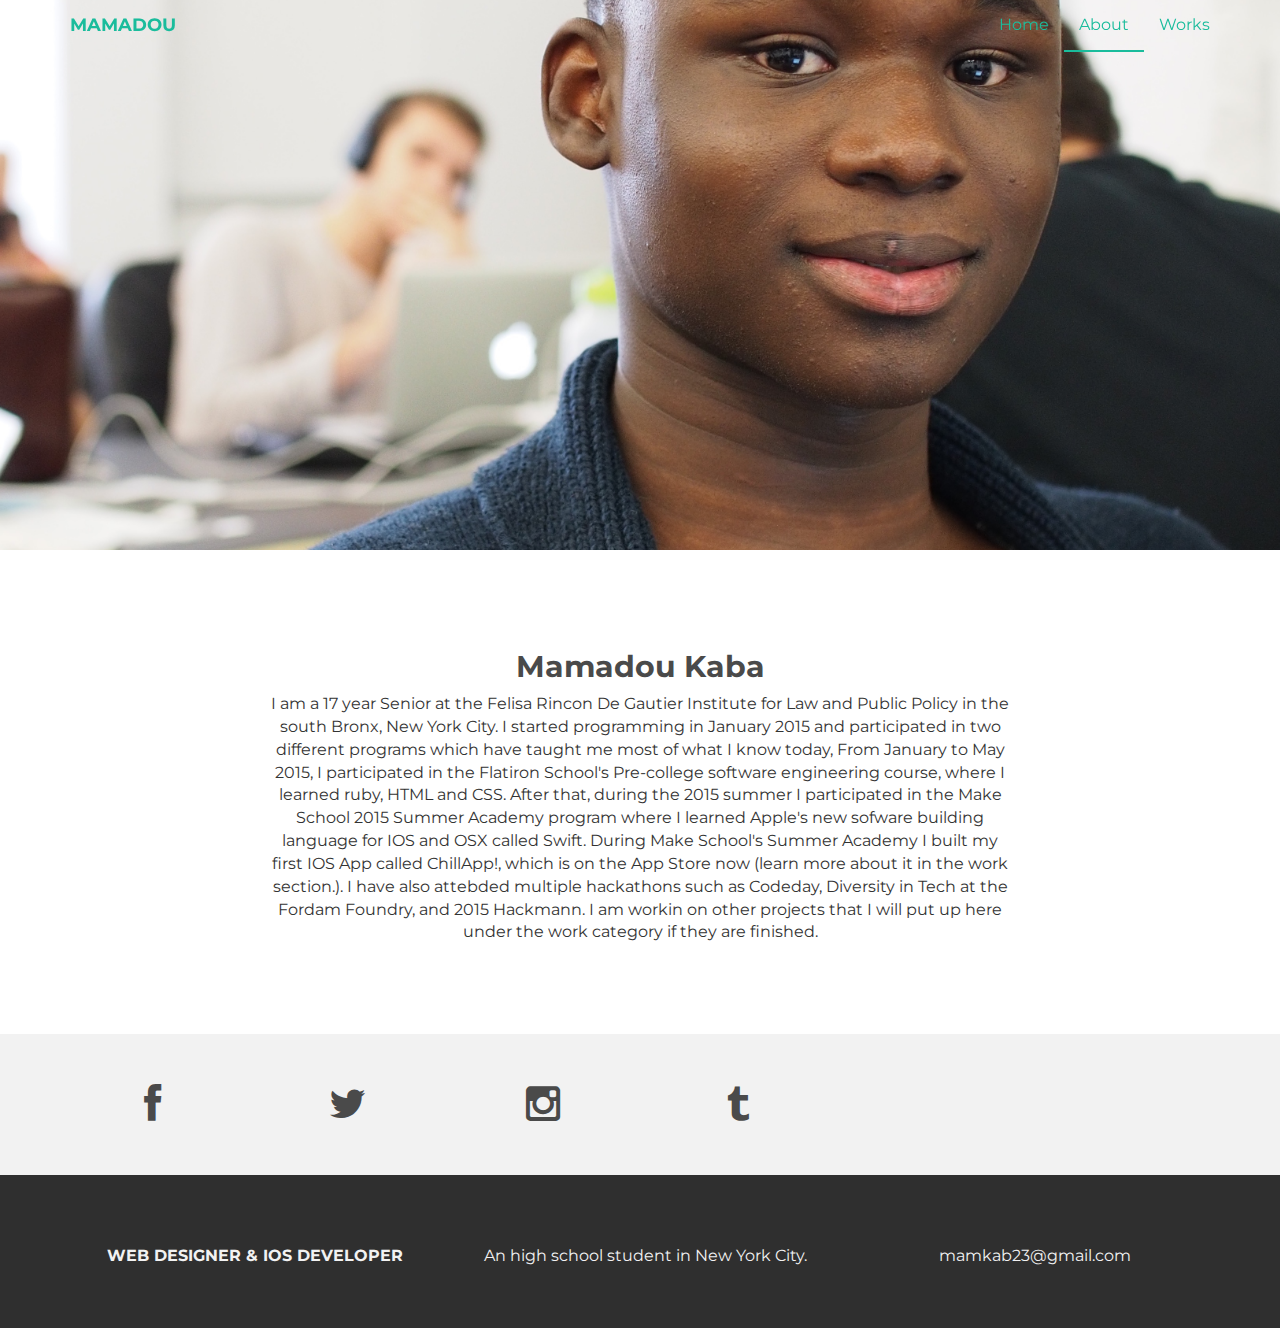
<file: theme/about.html>
<!DOCTYPE html>
<html lang="en">
  <head>
    <meta charset="utf-8">
    <meta http-equiv="X-UA-Compatible" content="IE=edge">
    <meta name="viewport" content="width=device-width, initial-scale=1">
    <meta name="description" content="">
    <meta name="author" content="">
    <link rel="shortcut icon" href="assets/ico/favicon.ico">

    <title>About</title>

    <!-- Bootstrap core CSS -->
    <link href="assets/css/bootstrap.css" rel="stylesheet">

    <!-- Custom styles for this template -->
    <link href="assets/css/style.css" rel="stylesheet">
    <link href="assets/css/font-awesome.min.css" rel="stylesheet">

    <!-- Just for debugging purposes. Don't actually copy this line! -->
    <!--[if lt IE 9]><script src="../../assets/js/ie8-responsive-file-warning.js"></script><![endif]-->

    <!-- HTML5 shim and Respond.js IE8 support of HTML5 elements and media queries -->
    <!--[if lt IE 9]>
      <script src="https://oss.maxcdn.com/libs/html5shiv/3.7.0/html5shiv.js"></script>
      <script src="https://oss.maxcdn.com/libs/respond.js/1.4.2/respond.min.js"></script>
    <![endif]-->
  </head>

  <body>

    <!-- Static navbar -->
    <div class="navbar navbar-default navbar-fixed-top" role="navigation">
      <div class="container">
        <div class="navbar-header">
          <button type="button" class="navbar-toggle" data-toggle="collapse" data-target=".navbar-collapse">
            <span class="sr-only">Toggle navigation</span>
            <span class="icon-bar"></span>
            <span class="icon-bar"></span>
            <span class="icon-bar"></span>
          </button>
          <a class="navbar-brand" href="index.html">MAMADOU</a>
        </div>
        <div class="navbar-collapse collapse">
          <ul class="nav navbar-nav navbar-right">
            <li><a href="index.html">Home</a></li>
            <li class="active"><a href="about.html">About</a></li>
            <li><a href="index.html#works">Works</a></li>
          </ul>
        </div><!--/.nav-collapse -->
      </div>
    </div>


	<div id="aboutwrap">
	    <div class="container">
			<div class="row">
				<div class="col-lg-6 col-lg-offset-3">
				</div>
			</div><! --/row -->
	    </div> <!-- /container -->
	</div><! --/aboutwrap -->
	
	<div class="container">
		<div class="row centered mt mb">
			<div class="col-lg-8 col-lg-offset-2">
				<h2>Mamadou Kaba</h2>
				<p>I am a 17 year Senior at the Felisa Rincon De Gautier Institute for Law and Public Policy in the south Bronx, New York City. I started programming in January 2015 and participated in two different programs which have taught me most of what I know today, From January to May 2015, I participated in the Flatiron School's Pre-college software engineering course, where I learned ruby, HTML and CSS. After that, during the 2015 summer I participated in the Make School 2015 Summer Academy program where I learned Apple's new sofware building language for IOS and OSX called Swift. During Make School's Summer Academy I built my first IOS App called ChillApp!, which is on the App Store now (learn more about it in the work section.). I have also attebded multiple hackathons such as Codeday, Diversity in Tech at the Fordam Foundry, and 2015 Hackmann. I am workin on other projects that I will put up here under the work category if they are finished. </p>
			</div>

		</div><! --/row -->
	</div><! --/container -->
	
	<div id="social">
		<div class="container">
			<div class="row centered">
				<div class="col-lg-2">
					<a href="https://www.facebook.com/bluejet23"><i class="fa fa-facebook"></i></a>
				</div>
				<div class="col-lg-2">
					<a href="https://twitter.com/bluejizzs"><i class="fa fa-twitter"></i></a>
				</div>
				<div class="col-lg-2">
					<a href="https://instagram.com/bluejizzs"><i class="fa fa-instagram"></i></a>
				</div>
				<div class="col-lg-2">
					<a href="https://www.tumblr.com/blog/bluejizzss"><i class="fa fa-tumblr"></i></a>
				</div>
			
			</div><! --/row -->
		</div><! --/container -->
	</div><! --/social -->

	<div id="footerwrap">
		<div class="container">
			<div class="row centered">
				<div class="col-lg-4">
					<p><b>WEB DESIGNER & IOS DEVELOPER</b></p>
				</div>
			
				<div class="col-lg-4">
					<p>An high school student in New York City.</p>
				</div>
				<div class="col-lg-4">
					<p>mamkab23@gmail.com</p>
				</div>
			
			</div>
		
		</div>
	</div><! --/footerwrap -->
	


    <!-- Bootstrap core JavaScript
    ================================================== -->
    <!-- Placed at the end of the document so the pages load faster -->
    <script src="https://ajax.googleapis.com/ajax/libs/jquery/1.11.0/jquery.min.js"></script>
    <script src="assets/js/bootstrap.min.js"></script>
  </body>
</html>
</file>
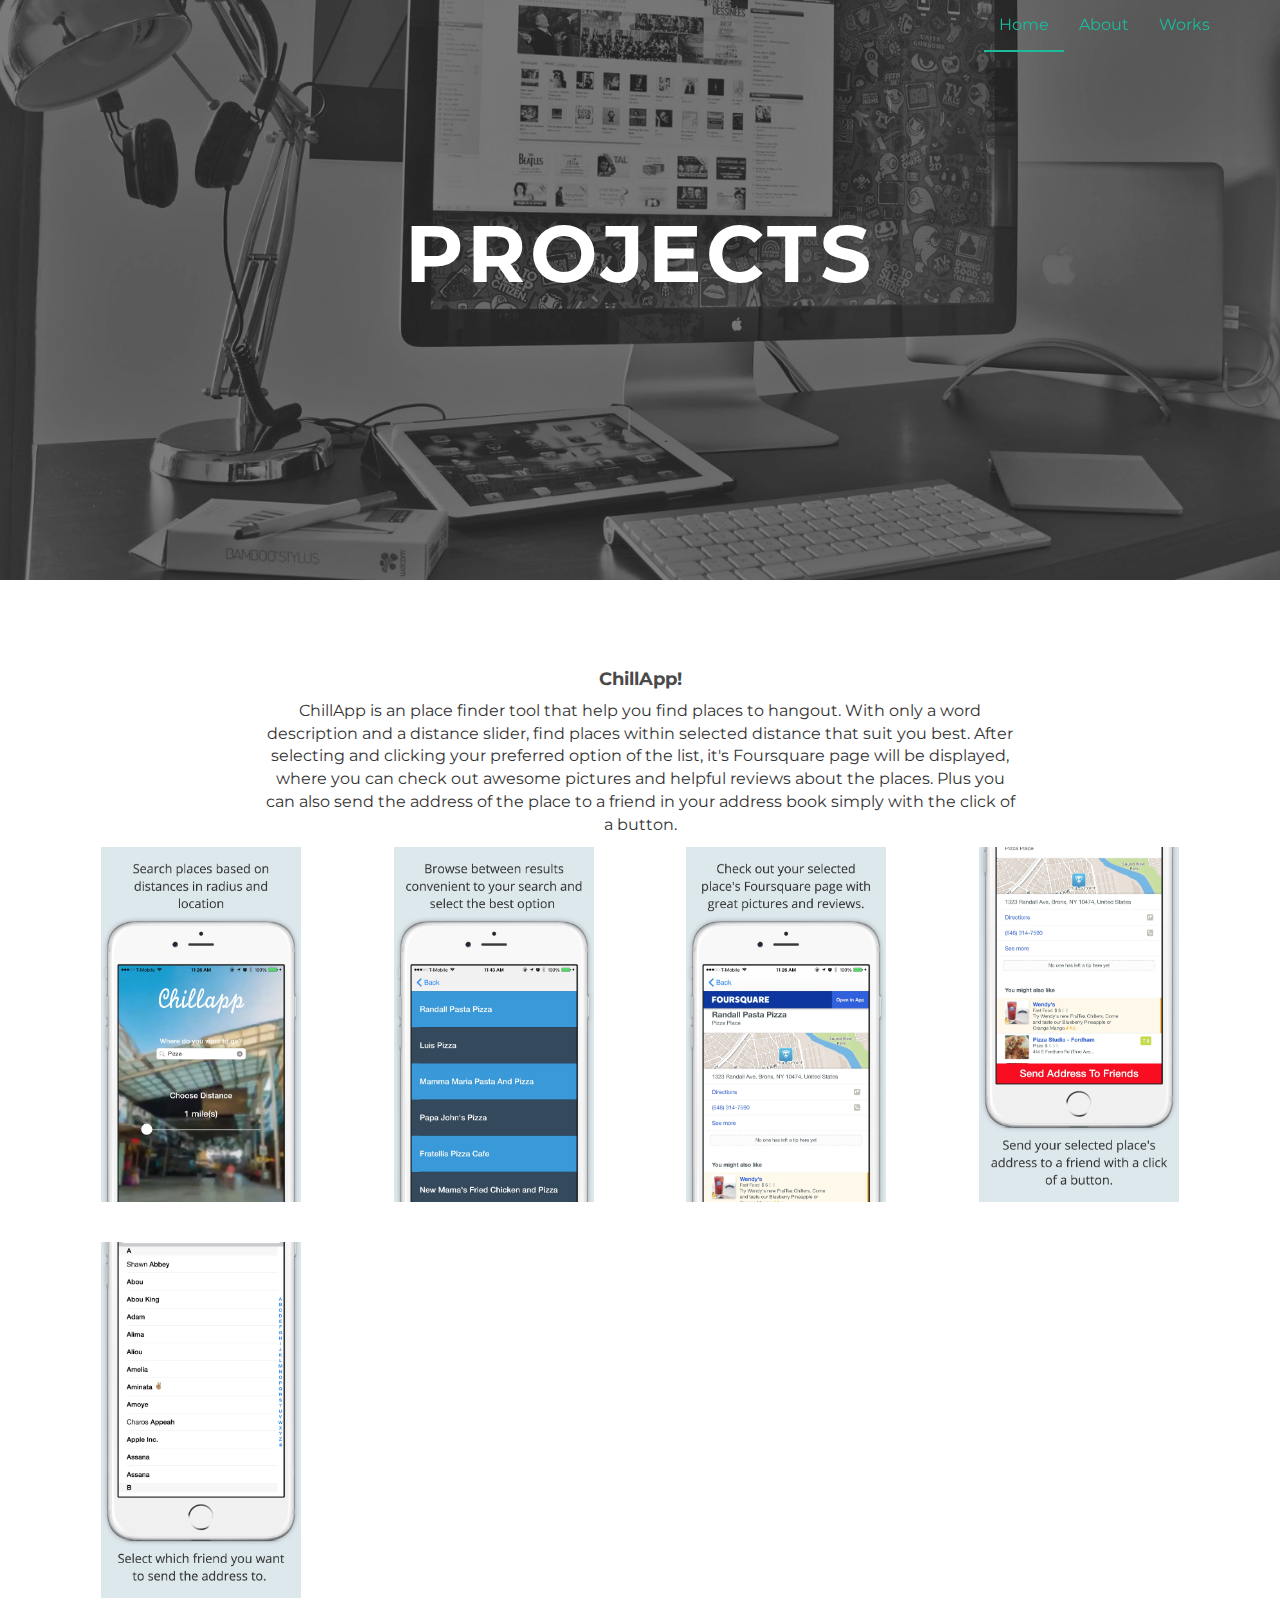
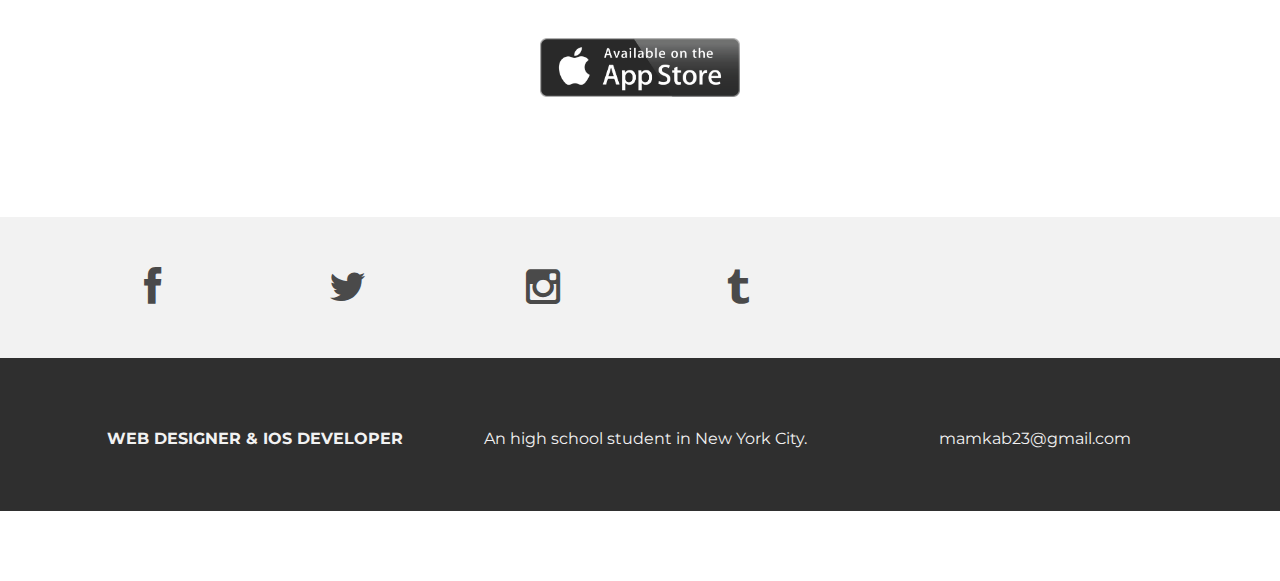
<file: theme/work.html>
<!DOCTYPE html>
<html lang="en">
  <head>
    <meta charset="utf-8">
    <meta http-equiv="X-UA-Compatible" content="IE=edge">
    <meta name="viewport" content="width=device-width, initial-scale=1">
    <meta name="description" content="">
    <meta name="author" content="">
    <link rel="shortcut icon" href="assets/ico/favicon.ico">

    <title>Projects</title>

    <!-- Bootstrap core CSS -->
    <link href="assets/css/bootstrap.css" rel="stylesheet">

    <!-- Custom styles for this template -->
    <link href="assets/css/style.css" rel="stylesheet">
    <link href="assets/css/font-awesome.min.css" rel="stylesheet">

    <!-- Just for debugging purposes. Don't actually copy this line! -->
    <!--[if lt IE 9]><script src="../../assets/js/ie8-responsive-file-warning.js"></script><![endif]-->

    <!-- HTML5 shim and Respond.js IE8 support of HTML5 elements and media queries -->
    <!--[if lt IE 9]>
      <script src="https://oss.maxcdn.com/libs/html5shiv/3.7.0/html5shiv.js"></script>
      <script src="https://oss.maxcdn.com/libs/respond.js/1.4.2/respond.min.js"></script>
    <![endif]-->
  </head>

  <body>

    <!-- Static navbar -->
    <div class="navbar navbar-default navbar-fixed-top" role="navigation">
      <div class="container">
        <div class="navbar-header">
          <button type="button" class="navbar-toggle" data-toggle="collapse" data-target=".navbar-collapse">
            <span class="sr-only">Toggle navigation</span>
            <span class="icon-bar"></span>
            <span class="icon-bar"></span>
            <span class="icon-bar"></span>
          </button>
          <a class="navbar-brand" href="index.html"></a>
        </div>
        <div class="navbar-collapse collapse">
          <ul class="nav navbar-nav navbar-right">
            <li class="active"><a href="index.html">Home</a></li>
            <li><a href="about.html">About</a></li>
            <li><a href="#works">Works</a></li>
          </ul>
        </div><!--/.nav-collapse -->
      </div>
    </div>


	<div id="workwrap">
	    <div class="container">
			<div class="row">
				<div class="col-lg-6 col-lg-offset-3">
					<h4></h4>
					<h1>PROJECTS</h1>
					<h4></h4>
				</div>
			</div><! --/row -->
	    </div> <!-- /container -->
	</div><! --/workwrap -->
	
	<section id="works"></section>
	<div class="container">
		<div class="row centered mt mb">
			<div class="col-lg-8 col-lg-offset-2">
				<h4>ChillApp!</h4>
				<p>ChillApp is an place finder tool that help you find places to hangout. With only a word description and a distance slider, find places within selected distance that suit you best. After selecting and clicking your preferred option of the list, it's Foursquare page will be displayed, where you can check out awesome pictures and helpful reviews about the places. Plus you can also send the address of the place to a friend in your address book simply with the click of a button.</p>
			</div>
			<div class="col-lg-3">
				<img class="img-responsive" src="assets/img/5.5-inch (iPhone 6+) - Screenshot 1.jpg"> </div>
				<div class="col-lg-3">
            <img class="img-responsive" src="assets/img/5.5-inch (iPhone 6+) - Screenshot 2.jpg"> </div>
                <div class="col-lg-3">
            <img class="img-responsive" src="assets/img/5.5-inch (iPhone 6+) - Screenshot 3.jpg"> </div> 
                <div class="col-lg-3">
                <img class="img-responsive" src="assets/img/5.5-inch (iPhone 6+) - Screenshot 4.jpg"> </div>
            <div class="col-lg-3 col-md-3">
                <img class="img-responsive" src="assets/img/5.5-inch (iPhone 6+) - Screenshot 5.jpg"> </div>
            <div class="col-lg-12">
               <a href="https://appsto.re/us/WS6u9.i"><img class="img-responsive" src="assets/img/App-store.png"> </a> </div>
			</div>
            <div class="col-xs-6-col-sm-3">
		</div><! --/row -->
	</div><! --/container -->
	
	<div id="social">
		<div class="container">
			<div class="row centered">
				<div class="col-lg-2">
					<a href="https://www.facebook.com/bluejet23"><i class="fa fa-facebook"></i></a>
				</div>
				<div class="col-lg-2">
					<a href="https://twitter.com/bluejizzs"><i class="fa fa-twitter"></i></a>
				</div>
				<div class="col-lg-2">
					<a href="https://instagram.com/bluejizzs"><i class="fa fa-instagram"></i></a>
				</div>
				<div class="col-lg-2">
					<a href="https://www.tumblr.com/blog/bluejizzss"><i class="fa fa-tumblr"></i></a>
				</div>
			
			</div><! --/row -->
		</div><! --/container -->
	</div><! --/social -->

	<div id="footerwrap">
		<div class="container">
			<div class="row centered">
				<div class="col-lg-4">
					<p><b>WEB DESIGNER & IOS DEVELOPER </b></p>
				</div>
			
				<div class="col-lg-4">
					<p>An high school student in New York City.</p>
				</div>
				<div class="col-lg-4">
					<p>mamkab23@gmail.com</p>
				</div>
			
			</div>
		
		</div>
	</div><! --/footerwrap -->
	


    <!-- Bootstrap core JavaScript
    ================================================== -->
    <!-- Placed at the end of the document so the pages load faster -->
    <script src="https://ajax.googleapis.com/ajax/libs/jquery/1.11.0/jquery.min.js"></script>
    <script src="assets/js/bootstrap.min.js"></script>
  </body>
</html>
</file>
<file: theme/assets/css/style.css>
/*
 * Author: Carlos Alvarez
 * URL: http://Alvarez.is
 *
 * Project Name: NYC Design
 * Version: 1.0
 * Date: 04-20-2014
 * URL: 
 */


/* ==========================================================================
   Base Styles, Bootstrap Modifications & Fonts Import
   ========================================================================== */

@import url(http://fonts.googleapis.com/css?family=Montserrat:400,700);


::-moz-selection {
    background: #f2c2c9;
    color: #a4003a;
    text-shadow: none;
}

::selection {
    background: #16a085;
    color: #a4003a;
    text-shadow: none;
}

/*
 * A better looking default horizontal rule
 */

 hr {
    display: block;
    height: 1px;
    border: 0;
    border-top: 1px solid #ccc;
    margin: 1em 0;
    padding: 0;
}

.centered {
	text-align: center
}

.mt {
	margin-top: 80px;
}

.mb {
	margin-bottom: 80px;
}

/* ==========================================================================
   General styles
   ========================================================================== */


body {
    font-family: 'Montserrat', sans-serif;
    font-weight: 400;
    font-size: 16px;

    -webkit-font-smoothing: antialiased;
    -webkit-overflow-scrolling: touch;
}

h1, h2, h3, h4, h5, h6 {
	font-weight: 700;
    color: #4a4a4a;
}


.navbar-brand {
	font-weight: 700;
}

.navbar-default .navbar-brand {
	color: #1abc9c;
}

.navbar-default {
	background-color: transparent;
	border-color: transparent;
}

.navbar-default .navbar-nav > .active > a, .navbar-default .navbar-nav > .active > a:hover, .navbar-default .navbar-nav > .active > a:focus {
	color: #1abc9c;
	background-color: transparent;
	border-bottom: 2px solid #1abc9c
}

.navbar-default .navbar-nav > li > a {
	color: #1abc9c;
}

/* ==========================================================================
   Wrap Sections
   ========================================================================== */

#headerwrap {
	background: url(../img/back.jpg) no-repeat center top;
	margin-top: -70px;
	padding-top: 250px;
	text-align:center;
	background-attachment: relative;
	background-position: center center;
	min-height: 650px;
	width: 100%;
	
    -webkit-background-size: 100%;
    -moz-background-size: 100%;
    -o-background-size: 100%;
    background-size: 100%;

    -webkit-background-size: cover;
    -moz-background-size: cover;
    -o-background-size: cover;
    background-size: cover;
}

#headerwrap h1 {
	color:#ffffff;
	padding-top: 10px;
	padding-bottom: 20px;
	letter-spacing: 4px;
	font-size: 80px;
	font-weight: bold;
}

#headerwrap h4 {
	font-weight: 400;
	color: #ffffff
}

#social {
	padding-top: 50px;
	padding-bottom: 50px;
    padding-left: auto;
    padding-right: auto;
	background-color: #f2f2f2;
}

#social i {
	font-size: 40px;
	color: #4a4a4a
}

#social i:hover {
	color: #1abc9c
}

#footerwrap {
	padding-top: 70px;
	padding-bottom: 50px;
	background-color: #2f2f2f;
}

#footerwrap p {
	color: #f2f2f2;
	margin-left: 10px;
}

#workwrap {	
	background: url(../img/work.jpg) no-repeat center top;
	margin-top: -70px;
	padding-top: 250px;
	text-align:center;
	background-attachment: relative;
	background-position: center center;
	min-height: 650px;
	width: 100%;
	
    -webkit-background-size: 100%;
    -moz-background-size: 100%;
    -o-background-size: 100%;
    background-size: 100%;

    -webkit-background-size: cover;
    -moz-background-size: cover;
    -o-background-size: cover;
    background-size: cover;
}

#workwrap h1 {
	color:#ffffff;
	padding-top: 10px;
	padding-bottom: 20px;
	letter-spacing: 4px;
	font-size: 80px;
	font-weight: bold;
}

#workwrap h4 {
	font-weight: 400;
	color: #ffffff
}

#aboutwrap {	
	background: url(/theme/assets/img/DopePic.jpg) no-repeat center top;
	margin-top: 0px;
	padding-top: 250px;
	text-align:center;
	background-attachment: relative;
	background-position: center center;
	min-height: 550px;
	width: 1440px;
	
    -webkit-background-size: 100%;
    -moz-background-size: 100%;
    -o-background-size: 100%;
    background-size: 100%;

    -webkit-background-size: cover;
    -moz-background-size: cover;
    -o-background-size: cover;
    background-size: cover;
}




/* Gallery */
.gallery {
	margin-top: 30px;
}

.gallery img:hover {
	opacity: 0.4;
}
</file>
